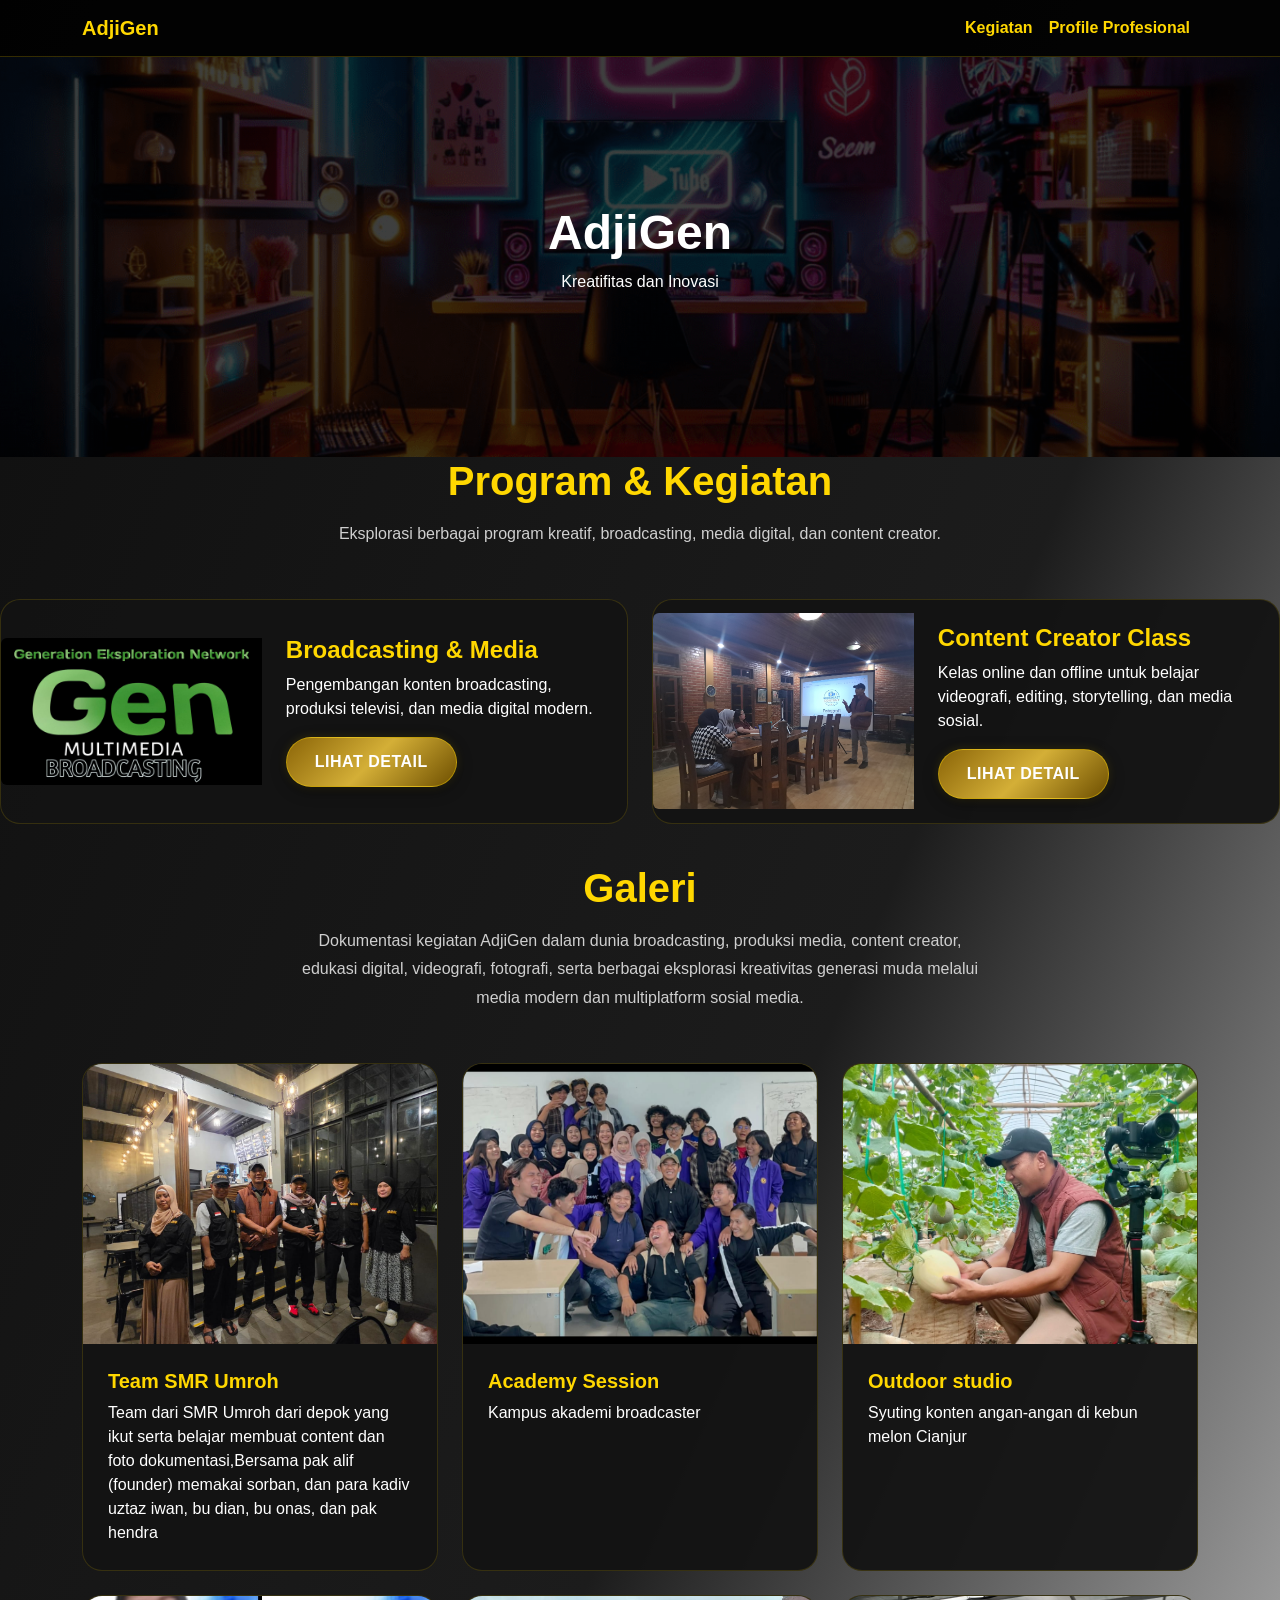
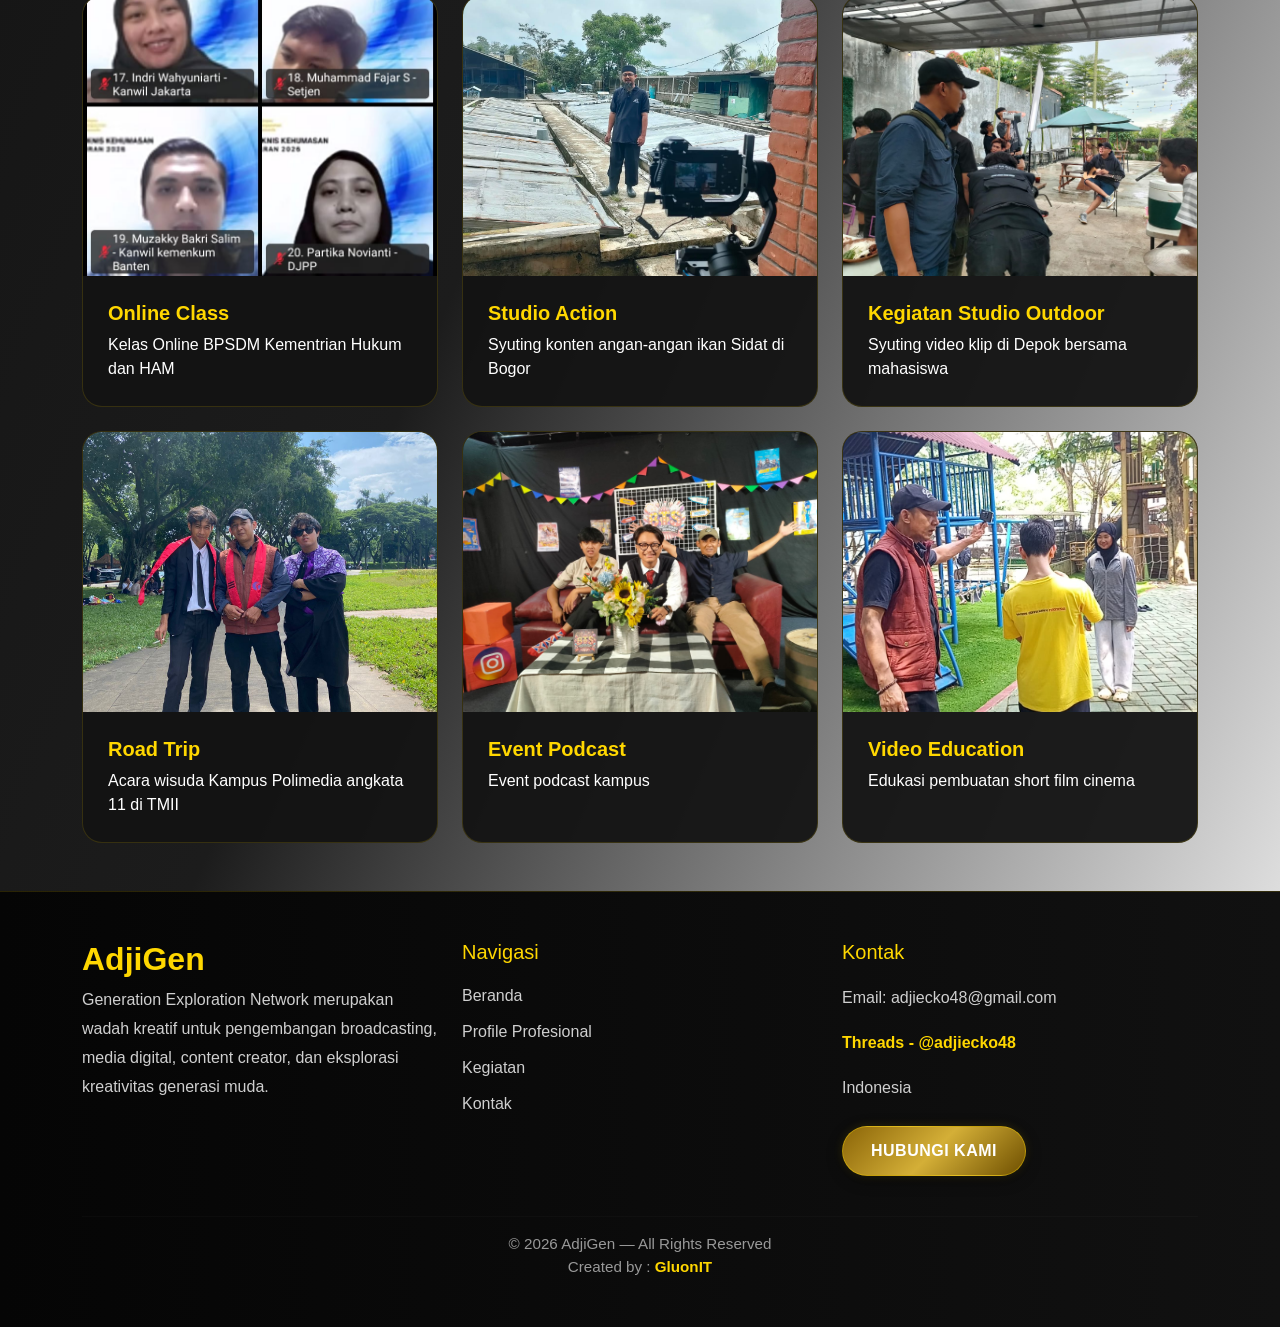
<file: index.html>
<!DOCTYPE html>
<html lang="id">
<head>
  <meta charset="UTF-8" />
  <meta name="viewport" content="width=device-width, initial-scale=1.0"/>
  <title>AdjiGen</title>

  <!-- Bootstrap CSS -->
  <link href="https://cdn.jsdelivr.net/npm/bootstrap@5.3.3/dist/css/bootstrap.min.css" rel="stylesheet">
 <link rel="stylesheet" href="css/style.css">
  <!-- <style>
    body {
      background: #f5f5f5;
      font-family: Arial, sans-serif;
    }

    /* Navbar */
    .navbar {
      background: #0d6efd;
    }

    .navbar-brand,
    .nav-link {
      color: white !important;
      font-weight: 500;
    }

    /* Hero */
    .hero {
      height: 400px;
      background: linear-gradient(rgba(0,0,0,0.5), rgba(0,0,0,0.5)),
                  url('https://picsum.photos/1200/500');
      background-size: cover;
      background-position: center;
      display: flex;
      align-items: center;
      justify-content: center;
      text-align: center;
      color: white;
    }

    .hero h1 {
      font-size: 3rem;
      font-weight: bold;
    }

    /* Card Section */
    .card-section {
      padding: 60px 0;
    }

    .custom-card {
      transition: 0.3s;
      border: none;
      border-radius: 15px;
      overflow: hidden;
    }

    .custom-card:hover {
      transform: translateY(-5px);
      box-shadow: 0 10px 25px rgba(0,0,0,0.2);
    }
  </style> -->
</head>
<body>

  <!-- Navbar -->
  <nav class="navbar navbar-expand-lg">
    <div class="container">
      <a class="navbar-brand" href="#">AdjiGen</a>

      <button class="navbar-toggler bg-light" type="button" data-bs-toggle="collapse" data-bs-target="#navbarNav">
        <span class="navbar-toggler-icon"></span>
      </button>

      <div class="collapse navbar-collapse" id="navbarNav">
        <ul class="navbar-nav ms-auto">
          <li class="nav-item">
            <a class="nav-link" href="#">Kegiatan</a>
          </li>
          <li class="nav-item">
            <a class="nav-link" href="/ProfileProfesional/">Profile Profesional</a>
          </li>
        </ul>
      </div>
    </div>
  </nav>

  <!-- Hero -->
  <section class="hero">
    <div>
      <h1>AdjiGen</h1>
      <p>Kreatifitas dan Inovasi</p>
      <!-- <button class="btn btn-gold btn-lg mt-3">Pelajari Lebih Lanjut</button> -->
    </div>
  </section>


<!-- Section Title -->
<div class="container section-title">
  <h2>Program & Kegiatan</h2>

  <p>
    Eksplorasi berbagai program kreatif, broadcasting,
    media digital, dan content creator.
  </p>
</div>
  <!-- Horizontal Cards Section -->
<section class="card-section section-space mb-7">


    <div class="row g-4">

      <!-- Card 1 -->
      <div class="col-lg-6">
        <div class="card custom-card h-100">

          <div class="row g-0 align-items-center h-100">

            <!-- Image -->
            <div class="col-md-5">
              <img src="assets/img/GenNetwork.jpeg"
                   class="img-fluid h-100 object-fit-cover rounded-start"
                   alt="">
            </div>

            <!-- Content -->
            <div class="col-md-7">
              <div class="card-body p-4">

                <h4 class="card-title">
                  Broadcasting & Media
                </h4>

                <p class="card-text">
                  Pengembangan konten broadcasting,
                  produksi televisi, dan media digital modern.
                </p>

                <a href="#" class="btn btn-gold">
                  Lihat Detail
                </a>

              </div>
            </div>

          </div>

        </div>
      </div>

      <!-- Card 2 -->
      <div class="col-lg-6">
        <div class="card custom-card h-100">

          <div class="row g-0 align-items-center">

            <!-- Image -->
            <div class="col-md-5">
              <!-- <img src="https://picsum.photos/500/400?2" -->
              <img src="/assets/img/Kelas.jpeg"
                   class="img-fluid h-100 object-fit-cover rounded-start"
                   alt="">
            </div>

            <!-- Content -->
            <div class="col-md-7">
              <div class="card-body p-4">

                <h4 class="card-title">
                  Content Creator Class
                </h4>

                <p class="card-text">
                  Kelas online dan offline untuk belajar
                  videografi, editing, storytelling,
                  dan media sosial.
                </p>

                <a href="#" class="btn btn-gold">
                  Lihat Detail
                </a>

              </div>
            </div>

          </div>

        </div>
      </div>

    </div>

  </div>
</section>    


<!-- Section Title -->
<div class="container section-title">
  <h2>Galeri</h2>

  <p>
    Dokumentasi kegiatan AdjiGen dalam dunia broadcasting,
    produksi media, content creator, edukasi digital,
    videografi, fotografi, serta berbagai eksplorasi
    kreativitas generasi muda melalui media modern
    dan multiplatform sosial media.
  </p>
</div>
<!-- Cards -->
<section class="card-section section-space mb-7">
  <div class="container">

    <div class="row g-4">

      <!-- Card 1 -->
      <div class="col-md-4">
        <div class="card custom-card h-100">
          <img src="/assets/img/podcast_new1.jpeg" class="card-img-top" alt="">
          <!-- <img src="https://picsum.photos/400/250?1" class="card-img-top" alt=""> -->
          <div class="card-body">
            <h5 class="card-title">Team SMR Umroh</h5>
            <p class="card-text">
Team dari SMR Umroh dari depok yang ikut serta belajar membuat content dan foto dokumentasi,Bersama pak alif  (founder) memakai sorban, dan para kadiv uztaz iwan, bu dian, bu onas, dan pak hendra            </p>
            <!-- <a href="#" class="btn btn-gold">Detail</a> -->
          </div>
        </div>
      </div>

      <!-- Card 2 -->
      <div class="col-md-4">
        <div class="card custom-card h-100">
          <!-- <img src="https://picsum.photos/400/250?2" class="card-img-top" alt=""> -->
          <img src="/assets/img/g2.jpeg" class="card-img-top" alt="">
          <div class="card-body">
            <h5 class="card-title">Academy Session</h5>
            <p class="card-text">
              Kampus akademi broadcaster 
            </p>
            <!-- <a href="#" class="btn btn-gold">Detail</a> -->
          </div>
        </div>
      </div>

      <!-- Card 3 -->
      <div class="col-md-4">
        <div class="card custom-card h-100">
          <!-- <img src="https://picsum.photos/400/250?3" class="card-img-top" alt=""> -->
          <img src="assets/img/g3.jpeg" class="card-img-top" alt="">

          <div class="card-body">
            <h5 class="card-title">Outdoor studio</h5>
            <p class="card-text">
              Syuting konten angan-angan di kebun melon Cianjur 
            </p>
            <!-- <a href="#" class="btn btn-gold">Detail</a> -->
          </div>
        </div>
      </div>

      <!-- Card 4 -->
      <div class="col-md-4">
        <div class="card custom-card h-100">
          <img src="assets/img/g4.jpeg" class="card-img-top" alt="">
          <!-- <img src="https://picsum.photos/400/250?4" class="card-img-top" alt=""> -->
          <div class="card-body">
            <h5 class="card-title">Online Class</h5>
            <p class="card-text">
              Kelas Online BPSDM Kementrian Hukum dan HAM
            </p>
            <!-- <a href="#" class="btn btn-gold">Detail</a> -->
          </div>
        </div>
      </div>

      <!-- Card 5 -->
      <div class="col-md-4">
        <div class="card custom-card h-100">
          <img src="assets/img/g5.jpeg" class="card-img-top" alt="">
          <!-- <img src="https://picsum.photos/400/250?5" class="card-img-top" alt=""> -->
          <div class="card-body">
            <h5 class="card-title">Studio Action</h5>
            <p class="card-text">
              Syuting konten angan-angan ikan Sidat di Bogor 
            </p>
            <!-- <a href="#" class="btn btn-gold">Detail</a> -->
          </div>
        </div>
      </div>

      <!-- Card 6 -->
      <div class="col-md-4">
        <div class="card custom-card h-100">
          <img src="assets/img/g6.jpeg" class="card-img-top" alt="">
          <!-- <img src="https://picsum.photos/400/250?6" class="card-img-top" alt=""> -->
          <div class="card-body">
            <h5 class="card-title">Kegiatan Studio Outdoor</h5>
            <p class="card-text">
              Syuting video klip di Depok bersama mahasiswa 
            </p>
            <!-- <a href="#" class="btn btn-gold">Detail</a> -->
          </div>
        </div>
      </div>

      <!-- Card 7 -->
      <div class="col-md-4">
        <div class="card custom-card h-100">
          <img src="assets/img/g7.jpeg" class="card-img-top" alt="">
          <div class="card-body">
            <h5 class="card-title">Road Trip</h5>
            <p class="card-text">
              Acara wisuda Kampus Polimedia angkata 11 di TMII  
            </p>
            <!-- <a href="#" class="btn btn-gold">Detail</a> -->
          </div>
        </div>
      </div>

      <!-- Card 8 -->
      <div class="col-md-4">
        <div class="card custom-card h-100">
          <img src="assets/img/g1.jpeg" class="card-img-top" alt="">
          <div class="card-body">
            <h5 class="card-title">Event Podcast</h5>
            <p class="card-text">
                            Event podcast kampus
            </p>
            <!-- <a href="#" class="btn btn-gold">Detail</a> -->
          </div>
        </div>
      </div>

      <!-- Card 9 -->
      <div class="col-md-4">
        <div class="card custom-card h-100">
          <img src="assets/img/g9.jpeg" class="card-img-top" alt="">
          <div class="card-body">
            <h5 class="card-title">Video Education</h5>
            <p class="card-text">
              Edukasi pembuatan short film cinema
            </p>
            <!-- <a href="#" class="btn btn-gold">Detail</a> -->
          </div>
        </div>
      </div>

    </div>

  </div>
</section>    
  <!-- Footer -->
<footer class="footer-dark mt-5">
  <div class="container py-5">

    <div class="row">

      <!-- Brand -->
      <div class="col-lg-4 mb-4">
        <h3 class="footer-title">AdjiGen</h3>

        <p class="footer-text">
          Generation Exploration Network merupakan wadah kreatif
          untuk pengembangan broadcasting, media digital,
          content creator, dan eksplorasi kreativitas generasi muda.
        </p>
      </div>

      <!-- Navigation -->
      <div class="col-lg-4 mb-4">
        <h5 class="footer-subtitle">Navigasi</h5>

        <ul class="footer-links">
          <li><a href="/">Beranda</a></li>
          <li><a href="/ProfileProfesional/">Profile Profesional</a></li>
          <li><a href="#">Kegiatan</a></li>
          <li><a href="#">Kontak</a></li>
        </ul>
      </div>

      <!-- Contact -->
      <div class="col-lg-4 mb-4">
        <h5 class="footer-subtitle">Kontak</h5>

        <p class="footer-text">
          Email: adjiecko48@gmail.com
        </p>
<p class="footer-text">
  <a href="https://www.threads.com/@adjiecko48"
     target="_blank"
     class="footer-credit">
     Threads - @adjiecko48
  </a>
</p>
        <p class="footer-text">
          Indonesia
        </p>

        <a href="https://wa.me/6287813023646?text=Halo%20AdjiGen,%20saya%20ingin%20bertanya."
        target="_blank"        
        class="btn btn-gold mt-2">
          Hubungi Kami
        </a>
      </div>

    </div>

    <hr class="footer-line">

<div class="text-center footer-copy">
  © 2026 AdjiGen — All Rights Reserved <br>

  Created by :
  <a href="https://gluon-it.com"
     target="_blank"
     class="footer-credit">
     GluonIT
  </a>
</div>
  </div>
</footer>
  </section>

  <!-- Bootstrap JS -->
  <script src="https://cdn.jsdelivr.net/npm/bootstrap@5.3.3/dist/js/bootstrap.bundle.min.js"></script>

</body>
</html>
</file>
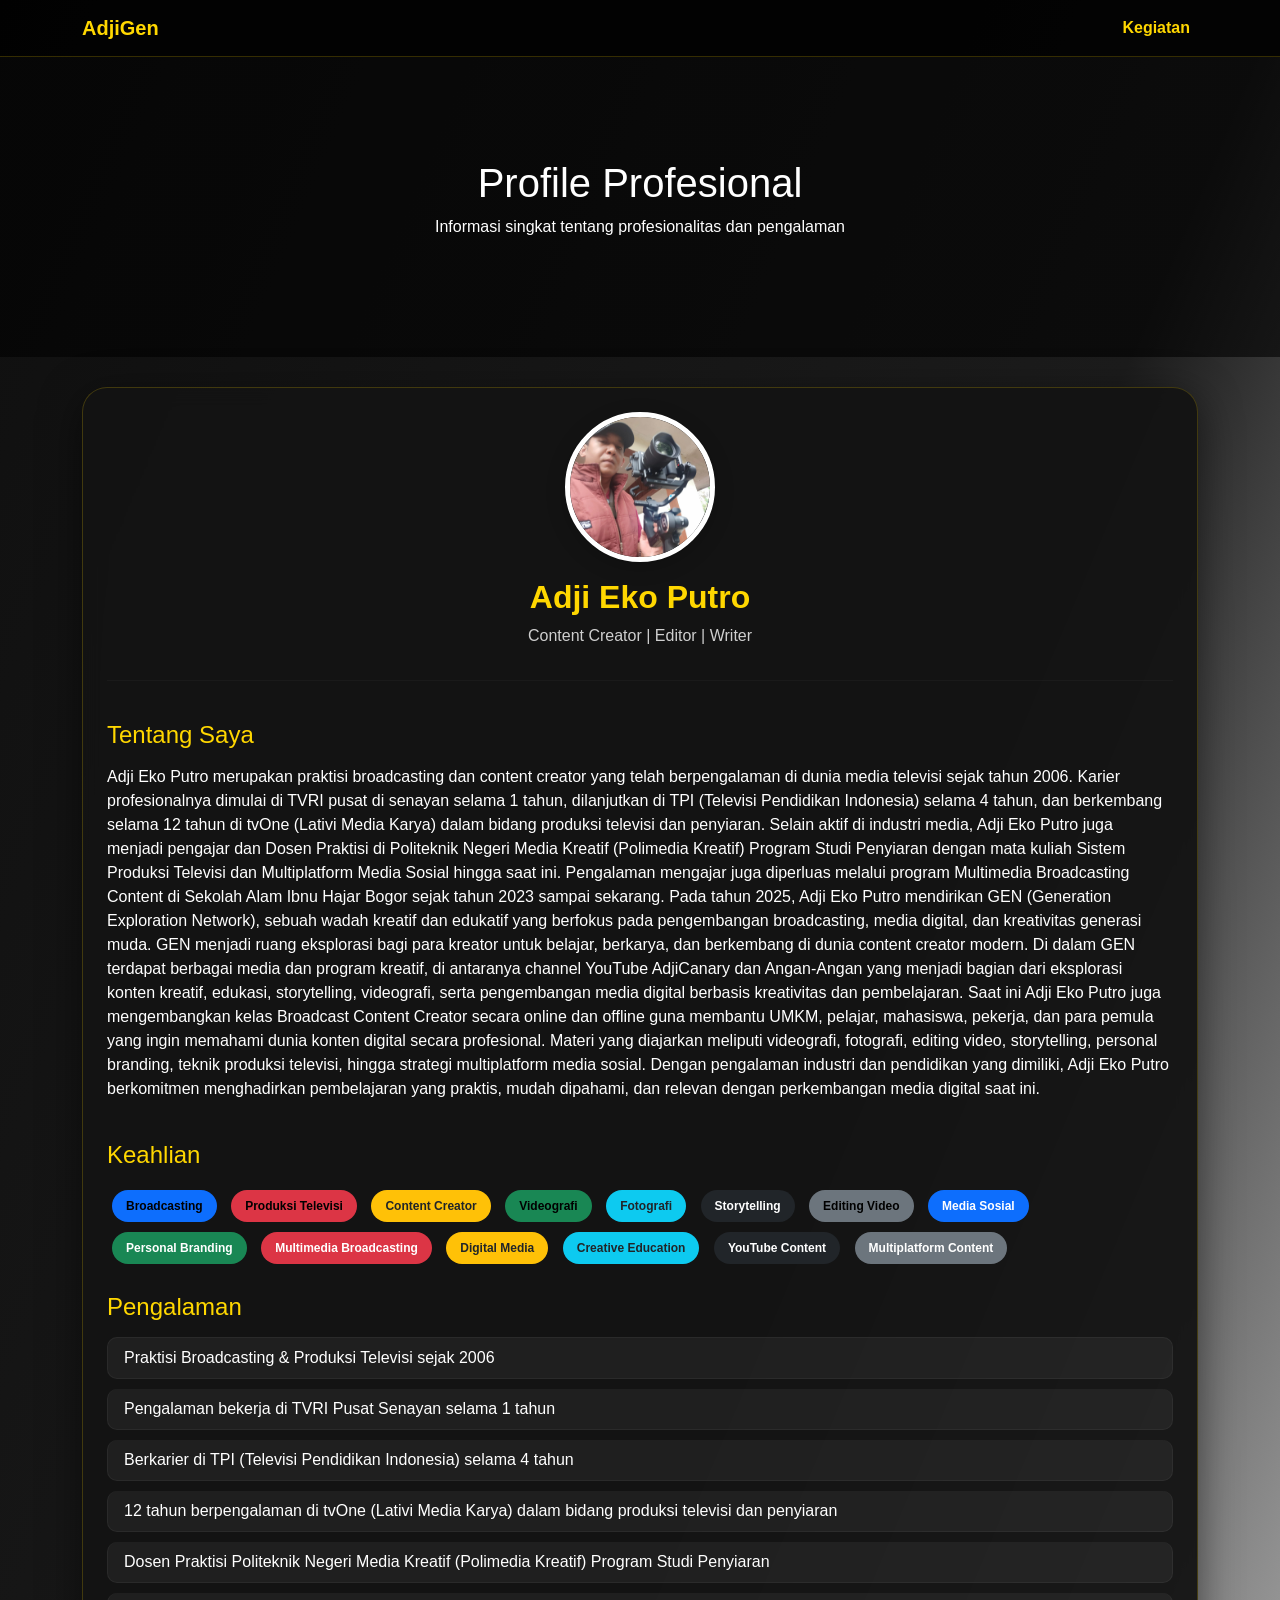
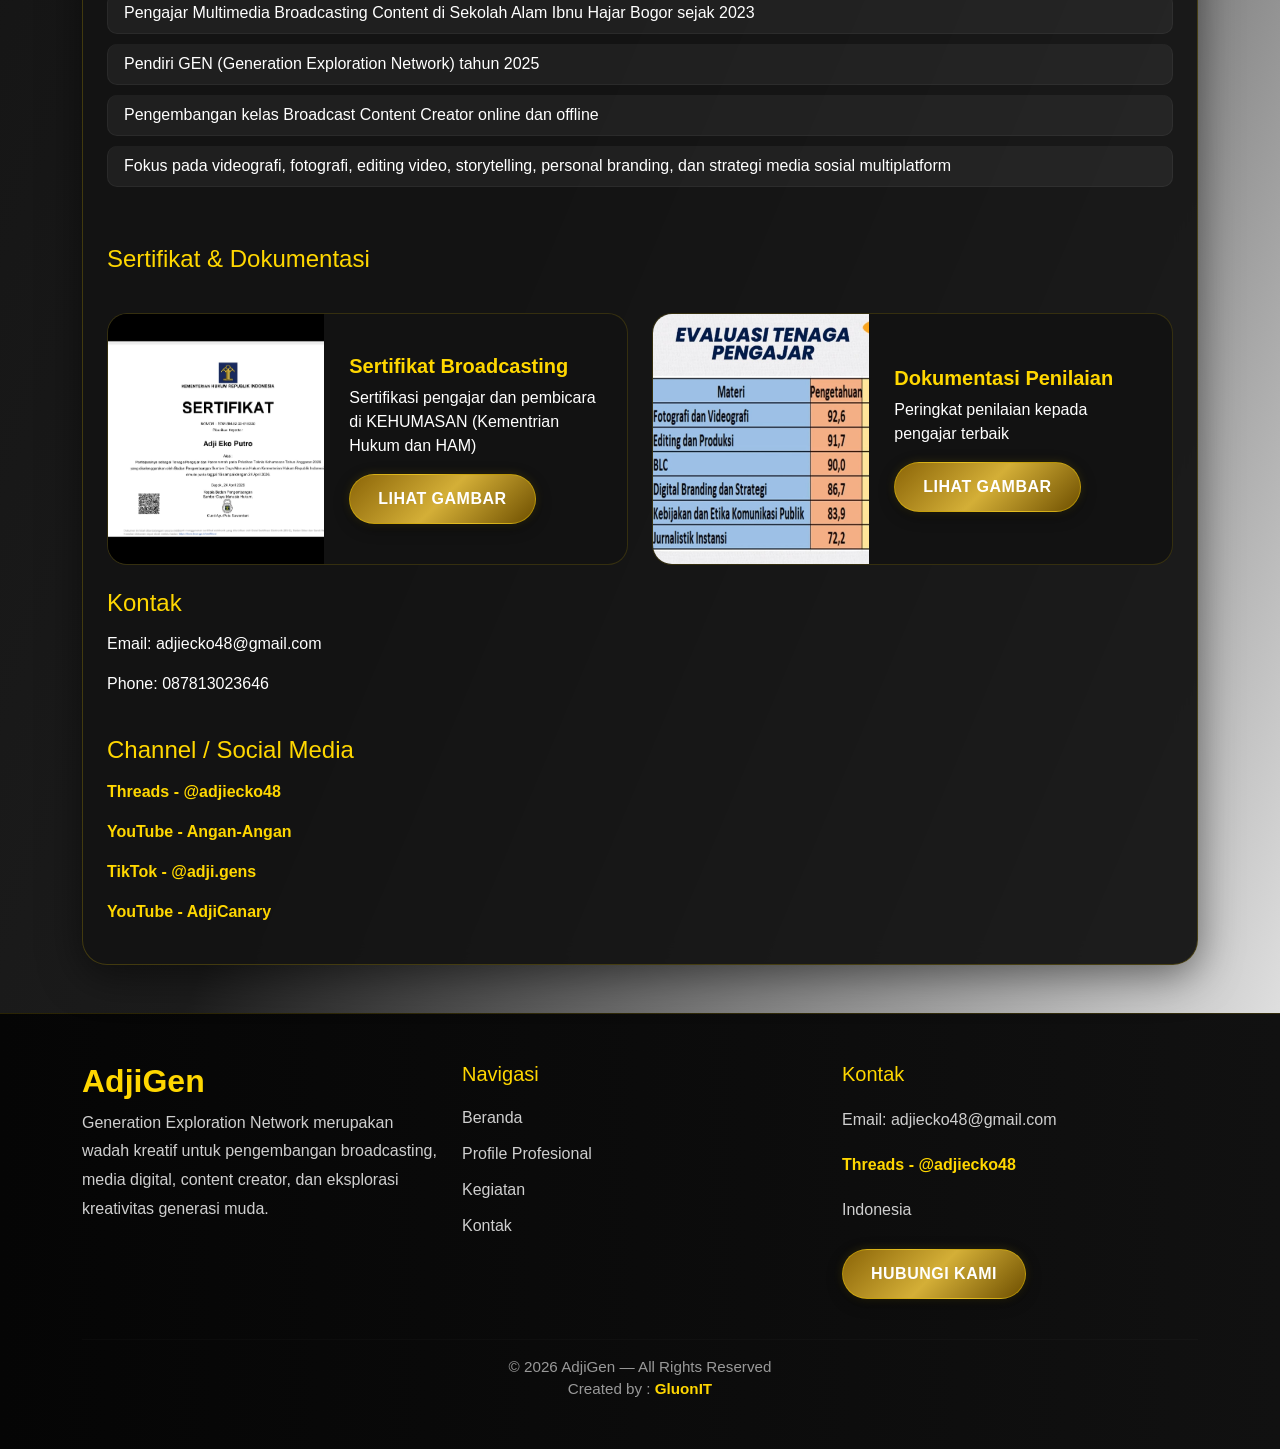
<file: ProfileProfesional/index.html>
<!-- profile-profesional.html -->

<!DOCTYPE html>
<html lang="id">
<head>
  <meta charset="UTF-8">
  <meta name="viewport" content="width=device-width, initial-scale=1.0">

  <title>AdjiGen|Profile Profesional</title>

  <!-- Bootstrap CSS -->
  <link href="https://cdn.jsdelivr.net/npm/bootstrap@5.3.3/dist/css/bootstrap.min.css" rel="stylesheet">
  <link rel="stylesheet" href="../css/style.css">

  <style>
    body {
      background-color: #f5f5f5;
      font-family: Arial, sans-serif;
    }

    .hero-profile {
      background: linear-gradient(rgba(0,0,0,0.6), rgba(0,0,0,0.6)),
                  url('https://picsum.photos/1200/400');
      background-size: cover;
      background-position: center;
      height: 300px;
      display: flex;
      justify-content: center;
      align-items: center;
      text-align: center;
      color: white;
    }



    .skill-badge {
      margin: 5px;
    }
  </style>
</head>

<body>

  <!-- Navbar -->
  <nav class="navbar navbar-expand-lg navbar-dark bg-primary">
    <div class="container">
      <a class="navbar-brand" href="index.html">AdjiGen</a>

      <button class="navbar-toggler" type="button" data-bs-toggle="collapse" data-bs-target="#navbarNav">
        <span class="navbar-toggler-icon"></span>
      </button>

      <div class="collapse navbar-collapse" id="navbarNav">
        <ul class="navbar-nav ms-auto">
          <li class="nav-item">
            <a class="nav-link" href="/">Kegiatan</a>
          </li>
          <!-- <li class="nav-item">
            <a class="nav-link active" href="profile-profesional.html">
              Profile Profesional
            </a>
          </li> -->
        </ul>
      </div>
    </div>
  </nav>

  <!-- Hero -->
  <section class="hero-profile">
    <div>
      <h1>Profile Profesional</h1>
      <p>Informasi singkat tentang profesionalitas dan pengalaman</p>
    </div>
  </section>

  <!-- Profile -->
  <div class="container mb-5">
    <div class="card profile-card p-4">

      <div class="text-center">
        <img src="../assets/img/profile.jpeg" class="profile-img" alt="Profile">

        <h2 class="mt-3">Adji Eko Putro</h2>
        <p class="text-muted">
          Content Creator | Editor  | Writer
        </p>
      </div>

      <hr>

      <!-- About -->
      <div class="mt-4">
        <h4>Tentang Saya</h4>

        <p>
            Adji Eko Putro merupakan praktisi broadcasting dan content creator yang telah berpengalaman di dunia media televisi sejak tahun 2006. Karier profesionalnya dimulai di TVRI pusat di senayan selama 1 tahun, dilanjutkan di TPI (Televisi Pendidikan Indonesia) selama 4 tahun, dan berkembang selama 12 tahun di tvOne (Lativi Media Karya) dalam bidang produksi televisi dan penyiaran.

            Selain aktif di industri media, Adji Eko Putro juga menjadi pengajar dan Dosen Praktisi di Politeknik Negeri Media Kreatif (Polimedia Kreatif) Program Studi Penyiaran dengan mata kuliah Sistem Produksi Televisi dan Multiplatform Media Sosial hingga saat ini. Pengalaman mengajar juga diperluas melalui program Multimedia Broadcasting Content di Sekolah Alam Ibnu Hajar Bogor sejak tahun 2023 sampai sekarang.

            Pada tahun 2025, Adji Eko Putro mendirikan GEN (Generation Exploration Network), sebuah wadah kreatif dan edukatif yang berfokus pada pengembangan broadcasting, media digital, dan kreativitas generasi muda. GEN menjadi ruang eksplorasi bagi para kreator untuk belajar, berkarya, dan berkembang di dunia content creator modern.

            Di dalam GEN terdapat berbagai media dan program kreatif, di antaranya channel YouTube AdjiCanary dan Angan-Angan yang menjadi bagian dari eksplorasi konten kreatif, edukasi, storytelling, videografi, serta pengembangan media digital berbasis kreativitas dan pembelajaran.

            Saat ini Adji Eko Putro juga mengembangkan kelas Broadcast Content Creator secara online dan offline guna membantu UMKM, pelajar, mahasiswa, pekerja, dan para pemula yang ingin memahami dunia konten digital secara profesional. Materi yang diajarkan meliputi videografi, fotografi, editing video, storytelling, personal branding, teknik produksi televisi, hingga strategi multiplatform media sosial.

            Dengan pengalaman industri dan pendidikan yang dimiliki, Adji Eko Putro berkomitmen menghadirkan pembelajaran yang praktis, mudah dipahami, dan relevan dengan perkembangan media digital saat ini.



        </p>
      </div>

      <!-- Skills -->
      <div class="mt-4">
        <h4>Keahlian</h4>

        <span class="badge bg-primary skill-badge">
          Broadcasting
        </span>

        <span class="badge bg-danger skill-badge">
          Produksi Televisi
        </span>

        <span class="badge bg-warning text-dark skill-badge">
          Content Creator
        </span>

        <span class="badge bg-success skill-badge">
          Videografi
        </span>

        <span class="badge bg-info text-dark skill-badge">
          Fotografi
        </span>

        <span class="badge bg-dark text-bg-dark skill-badge">
          Storytelling
        </span>

        <span class="badge bg-secondary skill-badge">
          Editing Video
        </span>

        <span class="badge text-bg-primary skill-badge">
          Media Sosial
        </span>

        <span class="badge text-bg-success skill-badge">
          Personal Branding
        </span>

        <span class="badge text-bg-danger skill-badge">
          Multimedia Broadcasting
        </span>

        <span class="badge text-bg-warning text-dark skill-badge">
          Digital Media
        </span>

        <span class="badge text-bg-info text-dark skill-badge">
          Creative Education
        </span>

        <span class="badge text-bg-dark skill-badge">
          YouTube Content
        </span>

        <span class="badge text-bg-secondary skill-badge">
          Multiplatform Content
        </span>
      </div>


      <!-- Experience -->
      <div class="mt-4">
        <h4>Pengalaman</h4>

        <ul class="list-group">

          <li class="list-group-item">
            Praktisi Broadcasting & Produksi Televisi sejak 2006
          </li>

          <li class="list-group-item">
            Pengalaman bekerja di TVRI Pusat Senayan selama 1 tahun
          </li>

          <li class="list-group-item">
            Berkarier di TPI (Televisi Pendidikan Indonesia) selama 4 tahun
          </li>

          <li class="list-group-item">
            12 tahun berpengalaman di tvOne (Lativi Media Karya)
            dalam bidang produksi televisi dan penyiaran
          </li>

          <li class="list-group-item">
            Dosen Praktisi Politeknik Negeri Media Kreatif (Polimedia Kreatif)
            Program Studi Penyiaran
          </li>

          <li class="list-group-item">
            Pengajar Multimedia Broadcasting Content
            di Sekolah Alam Ibnu Hajar Bogor sejak 2023
          </li>

          <li class="list-group-item">
            Pendiri GEN (Generation Exploration Network) tahun 2025
          </li>

          <li class="list-group-item">
            Pengembangan kelas Broadcast Content Creator
            online dan offline
          </li>

          <li class="list-group-item">
            Fokus pada videografi, fotografi, editing video,
            storytelling, personal branding,
            dan strategi media sosial multiplatform
          </li>

        </ul>
      </div>

<!-- Certificate Section -->
<div class="mt-5">
  <h4>Sertifikat & Dokumentasi</h4>

  <div class="row g-4 mt-2">

    <!-- Card 1 -->
    <div class="col-lg-6">
      <div class="card custom-card h-100">

        <div class="row g-0 align-items-center">

          <!-- Image -->
          <div class="col-md-5">
            <img src="../assets/img/g10.jpeg"
                 class="img-fluid h-100 object-fit-cover rounded-start cert-img"
                 alt="Sertifikat">
          </div>

          <!-- Content -->
          <div class="col-md-7">
            <div class="card-body">

              <h5 class="card-title">
                Sertifikat Broadcasting
              </h5>

              <p class="card-text">
                Sertifikasi pengajar dan pembicara di KEHUMASAN (Kementrian Hukum dan HAM) 
              </p>

              <a href="../assets/img/g10.jpeg"
                 target="_blank"
                 class="btn btn-gold">
                Lihat Gambar
              </a>

            </div>
          </div>

        </div>

      </div>
    </div>

    <!-- Card 2 -->
    <div class="col-lg-6">
      <div class="card custom-card h-100">

        <div class="row g-0 align-items-center">

          <!-- Image -->
          <div class="col-md-5">
            <img src="../assets/img/g11.jpeg"
                 class="img-fluid h-100 object-fit-cover rounded-start cert-img"
                 alt="Dokumentasi">
          </div>

          <!-- Content -->
          <div class="col-md-7">
            <div class="card-body">

              <h5 class="card-title">
                Dokumentasi Penilaian
              </h5>

              <p class="card-text">
                Peringkat penilaian kepada pengajar terbaik
              </p>

              <a href="../assets/img/g11.jpeg"
                 target="_blank"
                 class="btn btn-gold">
                Lihat Gambar
              </a>

            </div>
          </div>

        </div>

      </div>
    </div>

  </div>
</div>

      <!-- Contact -->
      <div class="mt-4">
        <h4>Kontak</h4>

        <p>Email: adjiecko48@gmail.com</p>
        <p>Phone: 087813023646</p>
      </div>

    <div class="mt-4">
      <h4>Channel / Social Media</h4>

      <p>
        <a href="https://www.threads.com/@adjiecko48"
          target="_blank"
          class="footer-credit">
          Threads - @adjiecko48
        </a>
      </p>

      <p>
        <a href="https://youtube.com/@angan-angan_1?si=4Jk7IH99Xk3fjgMo"
          target="_blank"
          class="footer-credit">
          YouTube - Angan-Angan
        </a>
      </p>

      <p>
        <a href="https://www.tiktok.com/@adji.gens?_r=1&_t=ZS-96fz2nBEb5h"
          target="_blank"
          class="footer-credit">
          TikTok - @adji.gens
        </a>
      </p>

      <p>
        <a href="https://youtube.com/@adjicanary?si=VLY2EFG3b0NND79Z"
          target="_blank"
          class="footer-credit">
          YouTube - AdjiCanary
        </a>
      </p>
    </div>      
    </div>
  </div>

  <!-- Footer -->
  <!-- Footer -->
<footer class="footer-dark mt-5">
  <div class="container py-5">

    <div class="row">

      <!-- Brand -->
      <div class="col-lg-4 mb-4">
        <h3 class="footer-title">AdjiGen</h3>

        <p class="footer-text">
          Generation Exploration Network merupakan wadah kreatif
          untuk pengembangan broadcasting, media digital,
          content creator, dan eksplorasi kreativitas generasi muda.
        </p>
      </div>

      <!-- Navigation -->
      <div class="col-lg-4 mb-4">
        <h5 class="footer-subtitle">Navigasi</h5>

        <ul class="footer-links">
          <li><a href="/">Beranda</a></li>
          <li><a href="/ProfileProfesional/">Profile Profesional</a></li>
          <li><a href="#">Kegiatan</a></li>
          <li><a href="#">Kontak</a></li>
        </ul>
      </div>

      <!-- Contact -->
      <div class="col-lg-4 mb-4">
        <h5 class="footer-subtitle">Kontak</h5>

        <p class="footer-text">
          Email: adjiecko48@gmail.com
        </p>
<p class="footer-text">
  <a href="https://www.threads.com/@adjiecko48"
     target="_blank"
     class="footer-credit">
     Threads - @adjiecko48
  </a>
</p>
        <p class="footer-text">
          Indonesia
        </p>

        <a href="https://wa.me/6287813023646?text=Halo%20AdjiGen,%20saya%20ingin%20bertanya."
        target="_blank"        
        class="btn btn-gold mt-2">
          Hubungi Kami
        </a>
      </div>

    </div>

    <hr class="footer-line">

<div class="text-center footer-copy">
  © 2026 AdjiGen — All Rights Reserved <br>

  Created by :
  <a href="https://gluon-it.com"
     target="_blank"
     class="footer-credit">
     GluonIT
  </a>
</div>
  </div>
</footer>
  <!-- Bootstrap JS -->
  <script src="https://cdn.jsdelivr.net/npm/bootstrap@5.3.3/dist/js/bootstrap.bundle.min.js"></script>

</body>
</html>
</file>
<file: css/style.css>
body {
  background: linear-gradient(to bottom right, #0f0f0f, #1c1c1c, #ffffff);
  font-family: Arial, sans-serif;
  color: white;
  min-height: 100vh;
}

/* Section Title */
.section-title {
  text-align: center;
  margin-bottom: 50px;
}

.section-title h2 {
  color: #FFD700;
  font-size: 2.5rem;
  font-weight: bold;
  margin-bottom: 15px;
}

.section-title p {
  color: #cfcfcf;
  max-width: 700px;
  margin: auto;
  line-height: 1.8;
}

.section-space {
  margin-top: 40px;
  margin-bottom: 40px;
  /* padding: 80px 0 !important; */
}

/* Navbar */
.navbar {
  background: rgba(0,0,0,0.9) !important;
  border-bottom: 1px solid rgba(255,215,0,0.2);
}

.navbar-brand,
.nav-link {
  color: #FFD700 !important;
  font-weight: 600;
  transition: 0.3s;
}

.nav-link:hover {
  color: white !important;
}

/* Hero */
.hero{
  position: relative;

  background-image:
    linear-gradient(rgba(0,0,0,0.75), rgba(0,0,0,0.75)),
    /* url("../assets/img/tes.jpg"); */
    url("../assets/img/bc_hero.jpg");
    height: 400px;


    background-size: cover;
    background-position: center;
    display: flex;
    align-items: center;
    justify-content: center;
    text-align: center;
    color: white;
}

.hero h1 {
    font-size: 3rem;
    font-weight: bold;
}

/* Profile Card */
.profile-card {
  margin-top: 30px;
  border-radius: 25px;
  overflow: hidden;

  border: 1px solid rgba(255,215,0,0.2);

  background: rgba(20,20,20,0.95);

  backdrop-filter: blur(10px);

  box-shadow: 0 10px 40px rgba(0,0,0,0.5);

  color: white;
}

/* Profile Image */
.profile-img {
  width: 150px;
  height: 150px;

  object-fit: cover;

  border-radius: 50%;
  border: 5px solid white;

  margin-top: 0px;

  background: white;

  box-shadow: 0 5px 20px rgba(0,0,0,0.2);
}


h2 {
  color: #FFD700;
  font-weight: bold;
}

h4 {
  color: #FFD700;
  margin-bottom: 15px;
}

hr {
  border-color: rgba(255,255,255,0.1);
}


.card-img-top {
  width: 100%;
  height: 280px;
  object-fit: cover;
}

/* Skill Badge */
.skill-badge {
  margin: 5px;
  padding: 10px 14px;

  border-radius: 30px;

  background: #FFD700;
  color: black;

  font-weight: 600;

  transition: 0.3s;
}

.skill-badge:hover {
  background: white;
  transform: scale(1.05);
}

/* List */
.list-group-item {
  background: rgba(255,255,255,0.05);
  color: white;

  border: 1px solid rgba(255,255,255,0.05);

  margin-bottom: 10px;

  border-radius: 10px !important;
}

/* Button Gold */
.btn-gold {
  background: #FFD700;
  color: black;

  border: none;

  padding: 12px 24px;

  border-radius: 30px;

  font-weight: bold;

  transition: 0.3s;
}

.btn-gold:hover {
  background: white;

  transform: translateY(-2px);

  box-shadow: 0 5px 15px rgba(255,215,0,0.4);
}

/* Contact */
.contact-box {
  background: rgba(255,255,255,0.05);

  padding: 20px;

  border-radius: 15px;

  border: 1px solid rgba(255,215,0,0.15);
}

.text-muted {
  color: #cfcfcf !important;
}



/* Button Elegant Gold Dark */
.btn-gold {
  background: linear-gradient(135deg, #8B6508, #D4AF37, #6E4F00);

  color: white;

  border: 1px solid rgba(255, 215, 0, 0.4);

  padding: 12px 28px;

  border-radius: 40px;

  font-weight: 600;
  letter-spacing: 0.5px;

  transition: all 0.3s ease;

  box-shadow:
    0 4px 15px rgba(0,0,0,0.4),
    0 0 10px rgba(255,215,0,0.15);

  text-transform: uppercase;
}

/* Hover */
.btn-gold:hover {
  background: linear-gradient(135deg, #A67C00, #FFD700, #7A5901);

  color: white;

  transform: translateY(-2px);

  box-shadow:
    0 8px 20px rgba(0,0,0,0.5),
    0 0 18px rgba(255,215,0,0.35);
}

/* Click Effect */
.btn-gold:active {
  transform: scale(0.98);
}


/* =========================
   FOOTER
========================= */

.footer-dark {
  background:
    linear-gradient(to right, #050505, #111111);

  border-top: 1px solid rgba(255,215,0,0.15);

  color: white;
}

.footer-title {
  color: #FFD700;
  font-size: 2rem;
  font-weight: bold;
}

.footer-subtitle {
  color: #FFD700;
  margin-bottom: 20px;
}

.footer-text {
  color: #cfcfcf;
  line-height: 1.8;
}

.footer-links {
  list-style: none;
  padding: 0;
}

.footer-links li {
  margin-bottom: 12px;
}

.footer-links a {
  color: #cfcfcf;
  text-decoration: none;

  transition: 0.3s;
}

.footer-links a:hover {
  color: #FFD700;
  padding-left: 5px;
}

.footer-line {
  border-color: rgba(255,255,255,0.08);
}

.footer-copy {
  color: #999;
  font-size: 0.95rem;
}


.footer-credit {
  color: #FFD700;
  text-decoration: none;
  font-weight: 600;
  transition: 0.3s;
}

.footer-credit:hover {
  color: white;
}

/* Certificate Card */
.cert-img {
  height: 100%;
  min-height: 220px;
  object-fit: cover;
}

/* Horizontal Card */
.custom-card {
  background: rgba(20,20,20,0.95);
  border: 1px solid rgba(255,215,0,0.15);

  border-radius: 20px;
  overflow: hidden;

  transition: 0.3s;
}

.custom-card:hover {
  transform: translateY(-5px);

  box-shadow:
    0 10px 30px rgba(0,0,0,0.4),
    0 0 15px rgba(255,215,0,0.15);
}

.custom-card .card-body {
  color: white;
}

.custom-card .card-title {
  color: #FFD700;
  font-weight: bold;
}

.cert-img {
  width: 100%;
  height: 100%;
  min-height: 250px;

  object-fit: cover;
  object-position: center;
}

.custom-card .row {
  height: 100%;
}

.custom-card .col-md-5 {
  display: flex;
  align-items: center;
}

.custom-card .card-body {
  padding: 25px;
}
</file>
